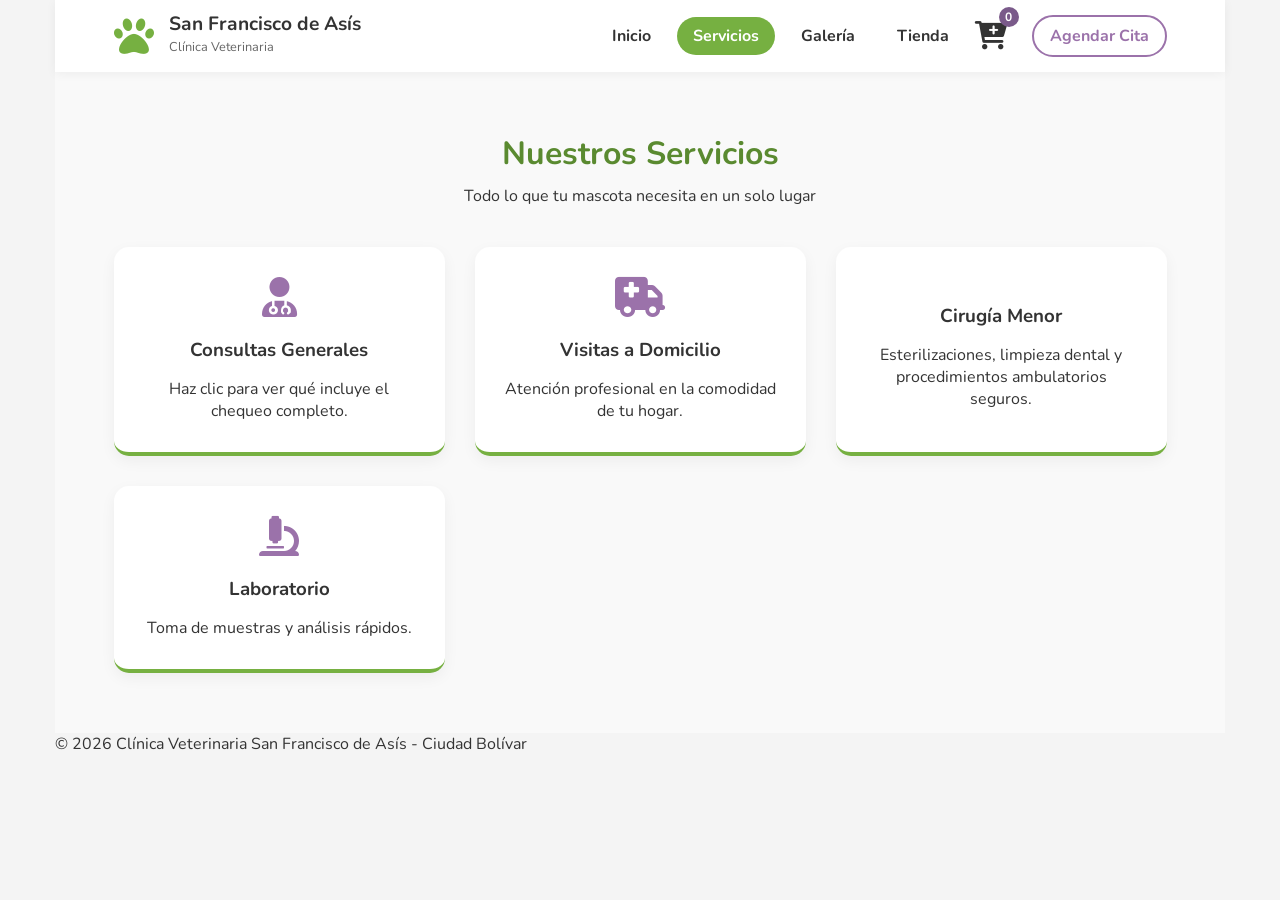
<file: servicios.html>
<!DOCTYPE html>
<html lang="es">
<head>
    <meta charset="UTF-8">
    <meta name="viewport" content="width=device-width, initial-scale=1.0">
    <title>Servicios - Clínica Veterinaria San Francisco</title> <link rel="stylesheet" href="https://fonts.googleapis.com/css2?family=Nunito:wght@400;700&display=swap">
    <link rel="stylesheet" href="https://cdnjs.cloudflare.com/ajax/libs/font-awesome/6.0.0/css/all.min.css">
    <link rel="stylesheet" href="style.css">
</head>
<body>

    <header class="header-principal">
        <div class="logo-container">
            <i class="fa-solid fa-paw logo-icon"></i> 
            <div class="logo-texto">
                <h1>San Francisco de Asís</h1>
                <span>Clínica Veterinaria</span>
            </div>
        </div>
        
        <nav class="menu">
            <a href="index.html" class="btn-menu">Inicio</a>
            <a href="servicios.html" class="btn-menu activo">Servicios</a>
            <a href="galeria.html" class="btn-menu">Galería</a>
            <a href="tienda.html" class="btn-menu">Tienda</a>
            <div class="logo-car-container">
                <i class="fa-solid fa-cart-plus logo-car-icon"></i>
                <span class="contador-carrito">0</span>
            </div>
            <a href="#" class="btn-menu destacado">Agendar Cita</a>
        </nav>
    </header>

     <section id="servicios" class="seccion-general fondo-gris">
        <div class="titulo-seccion">
            <h2>Nuestros Servicios</h2>
            <p>Todo lo que tu mascota necesita en un solo lugar</p>
        </div>

        <div class="grid-servicios">
            <div class="card-servicio" onclick="abrirModal('modal-consulta')">
                <i class="fa-solid fa-user-doctor icono-servicio"></i>
                <h3>Consultas Generales</h3>
                <p>Haz clic para ver qué incluye el chequeo completo.</p>
            </div>

            <div class="card-servicio" onclick="abrirModal('modal-domicilio')">
                <i class="fa-solid fa-truck-medical icono-servicio"></i> 
                <h3>Visitas a Domicilio</h3>
                <p>Atención profesional en la comodidad de tu hogar.</p>
            </div>

            <div class="card-servicio">
                <i class="fa-solid fa-scalpel icono-servicio"></i>
                <h3>Cirugía Menor</h3>
                <p>Esterilizaciones, limpieza dental y procedimientos ambulatorios seguros.</p>
            </div>

            <div class="card-servicio">
                <i class="fa-solid fa-microscope icono-servicio"></i>
                <h3>Laboratorio</h3>
                <p>Toma de muestras y análisis rápidos.</p>
            </div>
        </div>
    </section>

    <footer>
        <p>&copy; 2026 Clínica Veterinaria San Francisco de Asís - Ciudad Bolívar</p>
    </footer>

    <div id="modal-consulta" class="modal">
        <div class="modal-content">
            <span class="cerrar-modal" onclick="cerrarModal('modal-consulta')">&times;</span>
            <div class="modal-grid">
                <div class="modal-img">
                    <img src="https://images.unsplash.com/photo-1629909613654-28e377c37b09?auto=format&fit=crop&w=600&q=80" alt="Veterinaria revisando perro" loading="lazy">
                </div>
                <div class="modal-texto">
                    <h3>Consulta General Integral</h3>
                    <p class="subtitulo-modal">¿Qué incluye este servicio?</p>
                    <p>Evaluamos los 12 puntos vitales de tu mascota:</p>
                    <ul class="lista-detalles">
                        <li>✅ Revisión cardíaca y pulmonar.</li>
                        <li>✅ Control de peso y temperatura.</li>
                        <li>✅ Revisión de oídos, ojos y dentadura.</li>
                        <li>✅ Palpación abdominal.</li>
                        <li>✅ Revisión de piel y pelaje.</li>
                    </ul>
                    <div class="nota-importante">
                        <strong>Nota:</strong> Exámenes de laboratorio tienen costo adicional.
                    </div>
                    <a href="index.html#citas" class="btn-modal" onclick="cerrarModal('modal-consulta')">Agendar Esta Cita</a>
                </div>
            </div>
        </div>
    </div>

    <div id="modal-domicilio" class="modal">
        <div class="modal-content">
            <span class="cerrar-modal" onclick="cerrarModal('modal-domicilio')">&times;</span>
            <div class="modal-grid">
                <div class="modal-img">
                    <img src="https://images.unsplash.com/photo-1599443015574-be5fe8a05783?auto=format&fit=crop&w=600&q=80" alt="Veterinaria en casa" loading="lazy">
                </div>
                <div class="modal-texto">
                    <h3>Visita a Domicilio</h3>
                    <p class="subtitulo-modal">La clínica va a tu casa</p>
                    <p>Ideal para mascotas nerviosas o con poca movilidad.</p>
                    <ul class="lista-detalles">
                        <li>✅ Traslado de la doctora.</li>
                        <li>✅ Revisión en ambiente seguro.</li>
                        <li>✅ Tratamientos básicos in situ.</li>
                    </ul>
                    <div class="nota-importante">
                        <strong>Ojo:</strong> Solo cubrimos zonas céntricas.
                    </div>
                    <a href="https://wa.me/58414XXXXXXX" class="btn-modal">Consultar Cobertura</a>
                </div>
            </div>
        </div>
    </div>

    <script src="script.js"></script>

</body>
</html>
</file>
<file: style.css>
/* --- 1. VARIABLES Y CONFIGURACIÓN --- */
:root {
    --verde-principal: #76B041;
    --verde-oscuro: #5a8a30;
    --morado-principal: #9B72AA;
    --morado-oscuro: #7a5a8a;
    --blanco: #ffffff;
    --gris-claro: #f4f4f4;
    --texto: #333333;
    
    --sombra-suave: 0 0.625rem 1.25rem rgba(0,0,0,0.1); 
    --sombra-hover: 0 0.9375rem 1.5625rem rgba(0,0,0,0.2);
}

* { margin: 0; padding: 0; box-sizing: border-box; }

body {
    font-family: 'Nunito', sans-serif;
    background-color: var(--gris-claro);
    color: var(--texto);
    width: 100%;                  
    max-width: 75rem;            
    margin: 0 auto;               
    padding: 0 0.9375rem 3.125rem;         
}

/* --- 2. HEADER --- */
.header-principal {
    background: var(--blanco);
    padding: 0.9375rem 5%;        
    display: flex;
    justify-content: space-between;
    align-items: center;
    box-shadow: 0 0.125rem 0.625rem rgba(0,0,0,0.05); /* 2px 10px */
    position: sticky;
    top: 0;
    z-index: 1000;
}

.logo-container { display: flex; align-items: center; gap: 0.9375rem; }
.logo-icon { font-size: 2.5rem; color: var(--verde-principal); }
.logo-car-container { 
    position: relative;
    display: flex; 
    align-items: center; 
    margin-right: 0.9375rem; 
    cursor: pointer; 
}

.logo-car-icon { 
    font-size: 1.8rem;
    color: var(--sombra-suave); 
}

.contador-carrito { 
    position: absolute; 
    top: -0.9375rem;     
    right: -0.75rem;  
    background-color: var(--morado-oscuro); 
    color: var(--blanco); 
    font-size: 0.75rem; 
    font-weight: bold;
    min-width: 1.25rem;  
    height: 1.25rem;     
    border-radius: 50%; 
    display: flex; 
    justify-content: center; 
    align-items: center; 
    padding: 0.125rem;  
}
.logo-texto h1 { font-size: 1.2rem; color: var(--texto); line-height: 1; }
.logo-texto span { font-size: 0.8rem; color: #666; }

.menu { display: flex; align-items: center; gap: 0.625rem; /* 10px */ }
.btn-menu {
    text-decoration: none;
    color: var(--texto);
    padding: 0.5rem 1rem;         /* 8px 16px */
    border-radius: 1.5625rem;     /* 25px */
    font-weight: 700;
    transition: all 0.3s ease;
}
.btn-menu:hover { background-color: #eee; }
.btn-menu.activo { background-color: var(--verde-principal); color: var(--blanco); }
.btn-menu.destacado { border: 2px solid var(--morado-principal); color: var(--morado-principal); } /* Borde en px OK */

/* --- 3. HERO SLIDER --- */
.hero-slider {
    width: 100%;
    height: 25rem;                /* 400px */
    overflow: hidden;
    position: relative;
    margin-bottom: 1.875rem;      /* 30px */
}

.slider-contenedor {
    display: flex;
    width: 300%;
    height: 100%;
    animation: moverCarrusel 12s infinite ease-in-out;
}

.slide { width: 33.333%; height: 100%; position: relative; }
.slide img { width: 100%; height: 100%; object-fit: cover; filter: brightness(0.6); }

.texto-slide {
    position: absolute;
    top: 50%; left: 50%;
    transform: translate(-50%, -50%);
    text-align: center; color: white;
    width: 80%; z-index: 10;
}
.texto-slide h2 { 
    font-size: 2.5rem; 
    text-shadow: 0 0.125rem 0.625rem rgba(0,0,0,0.5); /* 2px 10px */
}

@keyframes moverCarrusel {
    0%, 20% { margin-left: 0; }
    33%, 53% { margin-left: -100%; }
    66%, 86% { margin-left: -200%; }
    100% { margin-left: 0; }
}
.slider-contenedor:hover { animation-play-state:running; }

/* --- 4. ACCIONES RÁPIDAS --- */
.acciones-container {
    padding: 0 5%;
    margin-top: -3.125rem;        /* -50px */
    margin-bottom: 2.5rem;        /* 40px */
    position: relative;
    z-index: 20; 
}

.grid-acciones { display: flex; justify-content: center; gap: 1.25rem; /* 20px */ }

.tarjeta {
    flex: 1; height: 10rem;       /* 160px */
    border-radius: 1.25rem;       /* 20px */
    display: flex; flex-direction: column;
    align-items: center; justify-content: center;
    color: var(--blanco);
    cursor: pointer;
    box-shadow: var(--sombra-suave);
    transition: transform 0.2s, box-shadow 0.2s;
}
.tarjeta:hover { transform: translateY(-0.3125rem); /* -5px */ box-shadow: var(--sombra-hover); }
.tarjeta .icono { font-size: 3rem; margin-bottom: 0.625rem; /* 10px */ }
.tarjeta h3 { font-size: 1.1rem; font-weight: 700; }
.tarjeta.verde { background: linear-gradient(135deg, var(--verde-principal), var(--verde-oscuro)); }
.tarjeta.morado { background: linear-gradient(135deg, var(--morado-principal), var(--morado-oscuro)); }

/* --- 5. BIENVENIDA --- */
.bienvenida-container { padding: 0 5%; }
.bienvenida-card {
    background: var(--blanco);
    border-radius: 1.25rem;       /* 20px */
    overflow: hidden;
    display: flex;
    box-shadow: var(--sombra-suave); 
    border: 1px solid #ddd;       /* Borde fino en px OK */
}
.bienvenida-card .texto { padding: 2.5rem; /* 40px */ flex: 1; }
.bienvenida-card .imagen { flex: 1; }
.bienvenida-card img { width: 100%; height: 100%; object-fit: cover; }

/* --- 6. SERVICIOS --- */
.grid-servicios {
    display: grid;
    /* minmax en rem asegura consistencia */
    grid-template-columns: repeat(auto-fit, minmax(15.625rem, 1fr)); /* 250px */
    gap: 1.875rem;                /* 30px */
}

.card-servicio {
    background: var(--blanco); padding: 1.875rem; /* 30px */
    border-radius: 0.9375rem;     /* 15px */
    text-align: center;
    box-shadow: 0 0.3125rem 0.9375rem rgba(0,0,0,0.05); /* 5px 15px */
    transition: transform 0.3s ease;
    border-bottom: 0.25rem solid var(--verde-principal); /* 4px */
    cursor: pointer; 
}
.card-servicio:hover { transform: translateY(-0.625rem); /* -10px */ }
.icono-servicio { font-size: 2.5rem; color: var(--morado-principal); margin-bottom: 1.25rem; /* 20px */ }
.card-servicio h3 { margin-bottom: 0.9375rem; /* 15px */ color: var(--texto); }

/* --- 7. GALERÍA OPTIMIZADA --- */
.grid-galeria {
    display: grid;
    grid-template-columns: repeat(2, 1fr); 
    gap: 0.9375rem; padding: 0.625rem; /* 15px, 10px */
}
.item-galeria {
    aspect-ratio: 1 / 1;
    background-color: #e0e0e0;
    border-radius: 0.9375rem;     /* 15px */
    overflow: hidden;
    position: relative;
    box-shadow: 0 0.25rem 0.375rem rgba(0,0,0,0.1); /* 4px 6px */
}
.item-galeria img {
    width: 100%; height: 100%; object-fit: cover;
    display: block; transition: transform 0.4s ease;
    will-change: transform;
}
.item-galeria:hover img { transform: scale(1.1); filter: brightness(1.1); }

/* ==========================================================================
   8. TIENDA PRINCIPAL (VISTA GENERAL)
   ========================================================================== */

/* --- 8.1. Contenedores y Categorías --- */
.categorias-tienda {
    display: flex;
    justify-content: center;
    gap: 1.875rem;
}

.categoria-card {
    width: 35%;
    background-color: var(--blanco);
    border-radius: 1.25rem;
    padding: 1rem;
    text-align: center;
    cursor: pointer;
    box-shadow: var(--sombra-suave);
    transition: transform 0.3s ease, box-shadow 0.3s ease;
}

.categoria-card:hover {
    transform: translateY(-5px);
    box-shadow: var(--sombra-hover);
}

.categoria-card img {
    width: 100%;
    border-radius: 0.9375rem;
    margin-bottom: 15px;
}

/* --- 8.2. Grid de Productos (Catálogo) --- */
.grid-productos {
    display: none;
}

.grid-productos.activo {
    display: grid;
    grid-template-columns: repeat(4, 1fr);
    gap: 1.5rem;
    margin-top: 2rem;
}

/* --- 8.3. Tarjeta Individual de Producto --- */
.producto-item {
    background-color: var(--blanco);
    border-radius: 1rem;
    box-shadow: var(--sombra-suave);
    padding: 1rem;
    transition: transform 0.3s ease, box-shadow 0.3s ease;
    overflow: hidden;
    display: flex;
    flex-direction: column;
    cursor: pointer;
}

.producto-item:hover {
    transform: translateY(-5px);
    box-shadow: var(--sombra-hover);
}

.producto-img-container {
    width: 100%;
    height: 8rem;
    background-color: var(--blanco);
    padding: 1rem;
}

.producto-img-container img {
    width: 100%;
    height: 100%;
    object-fit: contain;
}

.producto-info {
    padding: 1rem;
    text-align: center;
    border-top: 1px solid #eaeaea;
}

.producto-info h4 {
    color: var(--texto);
    font-size: 1.1rem;
    margin-bottom: 0.5rem;
}

.producto-info .precio {
    color: var(--verde-principal);
    font-weight: bold;
    font-size: 1.2rem;
}

/* ==========================================================================
   9. MODALES Y VENTANAS EMERGENTES
   ========================================================================== */

/* --- 9.1. Estructura Base de Modal --- */
.modal {
    display: none;
    /* Por defecto están ocultos */
    position: fixed;
    z-index: 2000;
    left: 0;
    top: 0;
    width: 100%;
    height: 100%;
    background-color: rgba(0, 0, 0, 0.7);
    backdrop-filter: blur(5px);
    overflow: auto;
}

/* --- NUEVAS CLASES PARA ACTIVAR MODALES --- */
.modal.activo {
    display: block;
    /* Solo se muestran cuando tienen la clase 'activo' */
}

/* El body necesita esta clase para bloquear el scroll cuando hay un modal abierto */
body.modal-abierto {
    overflow: hidden;
}

.modal-content {
    background-color: #fff;
    margin: 5% auto;
    width: 90%;
    max-width: 56.25rem;
    /* 900px */
    border-radius: 1.25rem;
    position: relative;
    animation: aparecerModal 0.3s ease-out;
}

@keyframes aparecerModal {
    from {
        opacity: 0;
        transform: translateY(-3.125rem);
    }

    to {
        opacity: 1;
        transform: translateY(0);
    }
}

.cerrar-modal {
    position: absolute;
    top: 0.9375rem;
    right: 1.5625rem;
    color: #aaa;
    font-size: 2.5rem;
    font-weight: bold;
    cursor: pointer;
    z-index: 10;
}

.cerrar-modal:hover {
    color: #000;
}

/* --- 9.2. Modal General de Servicios --- */
.modal-grid {
    display: grid;
    grid-template-columns: 1fr 1fr;
}

.modal-img img {
    width: 100%;
    height: 100%;
    object-fit: cover;
    border-radius: 1.25rem 0 0 1.25rem;
    min-height: 18.75rem;
}

.modal-texto {
    padding: 2.5rem;
    display: flex;
    flex-direction: column;
    justify-content: center;
}

.modal-texto h3 {
    color: var(--verde-principal);
    font-size: 1.8rem;
    margin-bottom: 0.625rem;
}

.subtitulo-modal {
    font-weight: bold;
    color: #666;
    margin-bottom: 1.25rem;
    text-transform: uppercase;
    font-size: 0.9rem;
    letter-spacing: 1px;
}

.lista-detalles {
    list-style: none;
    margin-bottom: 1.5625rem;
}

.lista-detalles li {
    margin-bottom: 0.625rem;
    font-size: 1rem;
    color: #444;
}

.nota-importante {
    background-color: #fff3cd;
    color: #856404;
    padding: 0.9375rem;
    border-radius: 0.625rem;
    font-size: 0.9rem;
    margin-bottom: 1.25rem;
    border-left: 0.3125rem solid #ffeeba;
}

.btn-modal {
    background-color: var(--morado-principal);
    color: white;
    text-align: center;
    padding: 0.75rem;
    border-radius: 3.125rem;
    text-decoration: none;
    font-weight: bold;
    transition: background 0.3s;
}

.btn-modal:hover {
    background-color: var(--morado-oscuro);
}

/* --- 9.3. Modal Específico de Producto --- */
.producto-modal-grid {
    display: grid;
    grid-template-columns: 1fr 1fr;
    gap: 2rem;
    padding: 2rem;
}

.detalles-producto h3 {
    font-size: 1.8rem;
    color: var(--texto);
    margin-bottom: 1rem;
}

.descripcion-prod {
    color: #666;
    line-height: 1.6;
    margin-bottom: 2rem;
}

/* Carrusel del Producto */
.carrusel-producto {
    position: relative;
    width: 100%;
    height: 18.75rem;
    background-color: var(--blanco);
    border-radius: 1rem;
    display: flex;
    align-items: center;
    justify-content: center;
}

.slide-prod {
    display: none;
    max-width: 100%;
    max-height: 100%;
    object-fit: contain;
}

.slide-prod.activo {
    display: block;
}

.btn-carrusel {
    position: absolute;
    top: 50%;
    transform: translateY(-50%);
    background-color: var(--verde-principal);
    color: white;
    border: none;
    border-radius: 50%;
    width: 2.5rem;
    height: 2.5rem;
    cursor: pointer;
    font-size: 1.2rem;
    transition: background 0.3s;
}

.btn-carrusel:hover {
    background-color: var(--verde-oscuro);
}

.btn-carrusel.prev {
    left: 10px;
}

.btn-carrusel.next {
    right: 10px;
}

/* Controles de Compra en el Modal */
.controles-compra {
    display: flex;
    justify-content: space-between;
    align-items: center;
    background-color: var(--gris-claro);
    padding: 1rem;
    border-radius: 0.5rem;
    margin-bottom: 1.5rem;
}

.selector-cantidad {
    display: flex;
    align-items: center;
    gap: 1rem;
}

.btn-cant {
    background: white;
    border: 1px solid #ccc;
    width: 2rem;
    height: 2rem;
    border-radius: 0.25rem;
    cursor: pointer;
    font-weight: bold;
    font-size: 1.2rem;
}

.btn-cant:hover {
    background: #eee;
}

#cantidad-prod {
    font-weight: bold;
    font-size: 1.2rem;
}

.precio-total {
    font-size: 1.5rem;
    font-weight: bold;
    color: var(--verde-principal);
}

.btn-agregar-carrito {
    width: 100%;
    padding: 1rem;
    background-color: var(--morado-principal);
    color: white;
    border: none;
    border-radius: 2rem;
    font-size: 1.1rem;
    font-weight: bold;
    cursor: pointer;
    transition: background 0.3s;
}

.btn-agregar-carrito:hover {
    background-color: var(--morado-oscuro);
}

/* ==========================================================================
   10. CARRITO LATERAL (SLIDE-OUT)
   ========================================================================== */
.carrito-lateral {
    position: fixed;
    top: 0;
    right: 0;
    width: 25rem;
    height: 100vh;
    background-color: var(--blanco);
    box-shadow: -5px 0 15px rgba(0, 0, 0, 0.1);
    display: flex;
    flex-direction: column;
    z-index: 2000;
    transform: translateX(100%);
    transition: transform 0.3s ease-in-out;
}

.carrito-lateral.activo {
    transform: translateX(0);
}

.carrito-header {
    display: flex;
    justify-content: space-between;
    align-items: center;
    padding: 1.5rem;
    border-bottom: 1px solid #eee;
}

.cerrar-carrito {
    font-size: 2rem;
    cursor: pointer;
    color: var(--sombra-suave);
}

.carrito-items {
    flex-grow: 1;
    padding: 1.5rem;
    overflow-y: auto;
}

/* --- Estilos internos de los items del carrito --- */
.item-en-carrito {
    display: flex;
    justify-content: space-between;
    align-items: center;
    margin-bottom: 1rem;
    border-bottom: 1px solid #eee;
    padding-bottom: 0.5rem;
}

.item-carrito-nombre {
    margin: 0;
    color: var(--morado-oscuro);
    font-size: 0.9rem;
}

.item-carrito-controles {
    display: flex;
    align-items: center;
    gap: 0.5rem;
    margin-top: 0.3rem;
}

.btn-cantidad-carrito {
    background: #f4f4f4;
    border: 1px solid #ccc;
    width: 1.5rem;
    height: 1.5rem;
    border-radius: 0.25rem;
    cursor: pointer;
    font-weight: bold;
    transition: background 0.2s ease;
}

.btn-cantidad-carrito:hover {
    background: #e0e0e0;
}

.item-carrito-cantidad {
    font-size: 0.9rem;
    font-weight: bold;
}

.item-carrito-precio-unitario {
    color: gray;
    font-size: 0.8rem;
    margin-left: 0.5rem;
}

.item-carrito-acciones {
    display: flex;
    align-items: center;
    gap: 0.625rem;
    /* 10px */
}

.item-carrito-total {
    font-weight: bold;
    color: var(--verde-principal);
}

.btn-eliminar-carrito {
    background: none;
    border: none;
    color: #ff4d4d;
    cursor: pointer;
    font-size: 1.2rem;
    transition: color 0.2s ease, transform 0.2s ease;
}

.btn-eliminar-carrito:hover {
    color: #cc0000;
    transform: scale(1.1);
}

.carrito-footer {
    padding: 1.5rem;
    border-top: 1px solid #eee;
    background-color: #f9f9f9;
}

.carrito-total {
    display: flex;
    justify-content: space-between;
    margin-bottom: 1rem;
    color: var(--morado-oscuro);
}

.btn-pagar {
    width: 100%;
    padding: 1rem;
    background-color: var(--verde-principal);
    color: var(--blanco);
    border: none;
    border-radius: 0.5rem;
    font-size: 1.1rem;
    font-weight: bold;
    cursor: pointer;
}

.overlay-carrito {
    position: fixed;
    top: 0;
    left: 0;
    width: 100%;
    height: 100%;
    background-color: rgba(0, 0, 0, 0.5);
    z-index: 1500;
    opacity: 0;
    visibility: hidden;
    transition: all 0.3s ease-in-out;
}

.overlay-carrito.activo {
    opacity: 1;
    visibility: visible;
}

/* ==========================================================================
   11. MODAL DE CHECKOUT (FORMULARIO)
   ========================================================================== */
.modal-checkout-content {
    max-width: 25rem;
    padding: 2rem;
}

.titulo-checkout {
    color: var(--verde-principal);
    margin-bottom: 1.5rem;
    text-align: center;
}

.formulario-checkout {
    display: flex;
    flex-direction: column;
    gap: 1rem;
}

.form-group {
    display: flex;
    flex-direction: column;
}

.form-group label {
    font-weight: bold;
    font-size: 0.9rem;
    color: #555;
    margin-bottom: 0.3rem;
}

.input-form {
    width: 100%;
    padding: 0.8rem;
    border: 1px solid #ccc;
    border-radius: 0.5rem;
    font-family: inherit;
}

.input-form:focus {
    outline: none;
    border-color: var(--verde-principal);
}

.oculto {
    display: none !important;
}

.btn-whatsapp {
    width: 100%;
    padding: 1rem;
    background-color: var(--morado-principal);
    color: var(--blanco);
    border: none;
    border-radius: 0.5rem;
    font-size: 1.1rem;
    font-weight: bold;
    cursor: pointer;
    margin-top: 1rem;
    transition: background 0.3s ease;
}

.btn-whatsapp:hover {
    background-color: var(--morado-oscuro);
}

/* ==========================================================================
   12. MODAL DE ÉXITO FINAL
   ========================================================================== */
.modal-top {
    z-index: 3000;
}

.modal-exito-content {
    max-width: 25rem;
    padding: 3rem 2rem;
    text-align: center;
}

.icono-exito {
    font-size: 4rem;
    color: #25D366;
    margin-bottom: 1rem;
}

.modal-exito-content h3 {
    color: var(--texto);
    margin-bottom: 1rem;
}

.modal-exito-content p {
    color: gray;
    line-height: 1.5;
}

.texto-ayuda-exito {
    display: block;
    font-size: 0.8rem;
    color: #aaa;
    margin-top: 2rem;
}


/* ==========================================================================
   13. ESTILOS GENERALES (UTILERÍA)
   ========================================================================== */
.seccion-general {
    padding: 3.75rem 5%;
}

.fondo-gris {
    background-color: #f9f9f9;
}

.titulo-seccion {
    text-align: center;
    margin-bottom: 2.5rem;
}

.titulo-seccion h2 {
    font-size: 2rem;
    color: var(--verde-oscuro);
    margin-bottom: 0.625rem;
}


/* ==========================================================================
   14. MEDIA QUERIES UNIFICADAS
   ========================================================================== */
@media (max-width: 768px) {

    .header-principal {
        flex-direction: column;
        gap: 0.9375rem;
    }
    
    .menu {
        width: 100%;
        overflow-x: auto;
        padding-top: 1.2rem;
        padding-right: 1.2rem;
        padding-bottom: 0.5rem;
        display: flex;
        align-items: center;
    }

    .btn-menu {
        white-space: nowrap;
        font-size: 0.9rem;
    }

    .hero-slider {
        height: 15.625rem;
    }

    .texto-slide h2 {
        font-size: 1.5rem;
    }

    .grid-acciones {
        display: grid;
        grid-template-columns: 1fr 1fr;
        gap: 0.9375rem;
    }

    .tarjeta {
        height: 7.5rem;
    }

    .tarjeta .icono {
        font-size: 2rem;
    }

    .tarjeta h3 {
        font-size: 0.9rem;
    }

    .bienvenida-card {
        flex-direction: column-reverse;
    }

    .bienvenida-card .imagen {
        height: 12.5rem;
    }

    .categorias-tienda {
        flex-direction: column;
        align-items: center;
        gap: 1rem;
    }

    .categoria-card {
        width: 80%;
    }

    .grid-productos.activo {
        grid-template-columns: repeat(2, 1fr);
        gap: 1rem;
    }

    .producto-img-container {
        height: 6rem;
    }

    .producto-info h4 {
        font-size: 0.9rem;
    }

    .producto-info .precio {
        font-size: 1rem;
    }

    .carrito-lateral {
        width: 100%;
    }

    /* ================================================================== */

    /* Modales Generales */
    .modal-grid {
        grid-template-columns: 1fr;
    }

    .modal-img img {
        border-radius: 1.25rem 1.25rem 0 0;
        height: 12.5rem;
    }

    .modal-texto {
        padding: 1.5625rem;
    }

    .modal-content {
        margin: 15% auto;
        width: 95%;
    }

    .producto-modal-grid {
        grid-template-columns: 1fr;
        gap: 1rem;
        padding: 1.5rem;
    }

    .carrusel-producto {
        height: 12rem;
    }
}

/* VERSIÓN TABLET */
@media (min-width: 768px) and (max-width: 1024px) {

    .grid-acciones,
    .grid-servicios {
        grid-template-columns: repeat(2, 1fr);
    }

    .grid-productos.activo {
        grid-template-columns: repeat(3, 1fr);
    }

    h2 {
        font-size: 1.8rem;
    }
}
</file>
